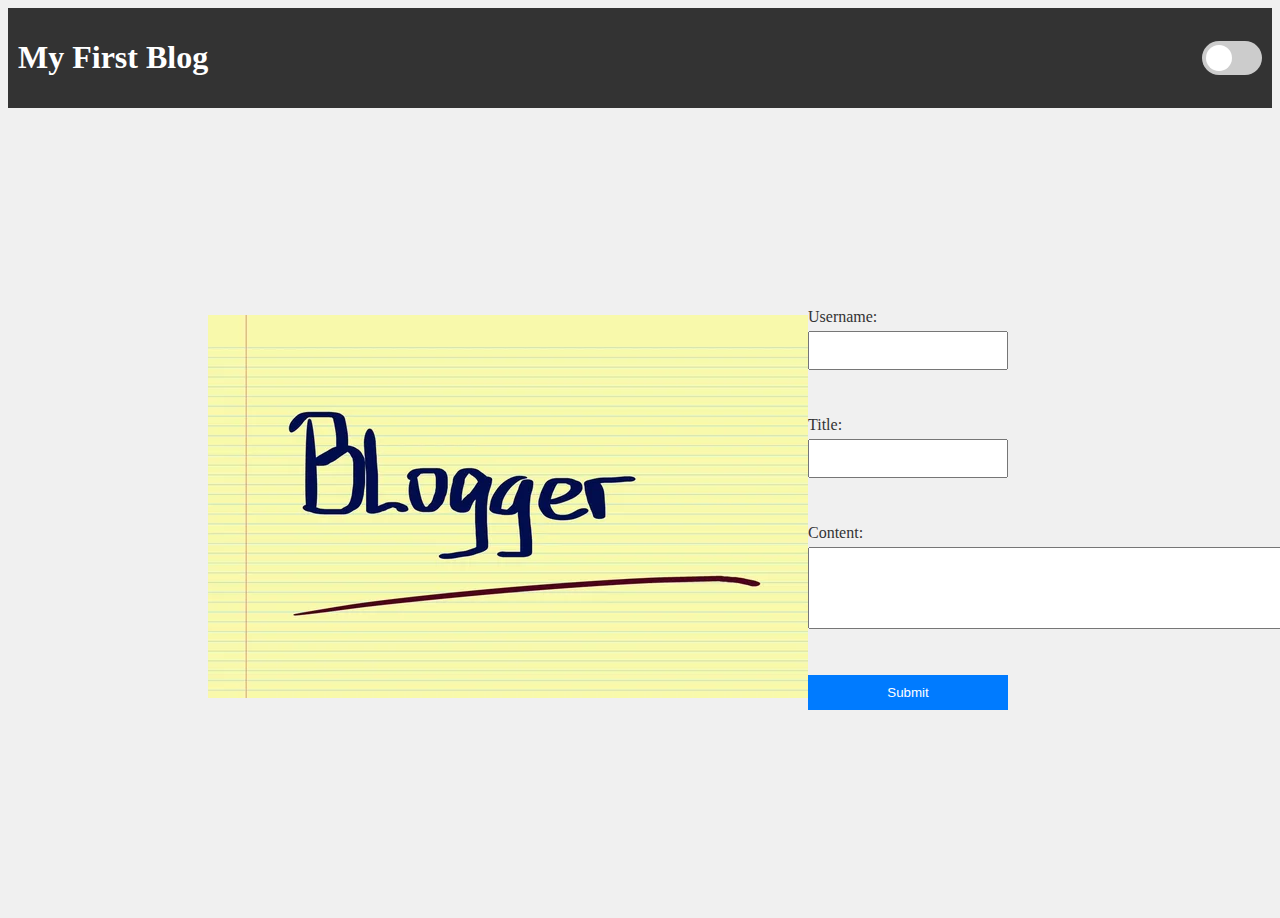
<file: index.html>
<!DOCTYPE html>
<html lang="en">
<head>
    <meta charset="UTF-8">
    <meta name="viewport" content="width=device-width, initial-scale=1.0">
    <title>Document</title>
    <link rel="stylesheet" href="./assets/stylesheet.css">
    
</head>
<body>
    <header>
        <h1>My First Blog</h1>
        <label class="switch">
            <input type="checkbox" id="dlTheme">
            <span class="slider round"></span>
        </label>
    </header>
    <div class="container">
        <div class="image">
            <img src="depositphotos_100125910-stock-photo-handwriting-concept-color-image.jpg" alt="blog photo">
        </div>
        <div class="divider"></div>
        <div class="form" id="blog-form">
            <form action="/posts.html" method="post">
                <label for="username">Username:</label>
                <input type="text" id="username" name="username" required><br><br>

                <label for="blog-title">Title:</label>
                <input type="text" id="blog-title" name="blog-title" required><br><br>

                <label for="blog-content">Content:</label>
                <textarea id="blog-content" name="blog-content" rows="4" required></textarea><br><br>

                <button type="submit">Submit</button>
            </form>
        </div>
    </div>
    <div id="post-list">
    </div>
    <script src="./assets/landing.js"></script>
</body>
</html>
</file>
<file: assets/stylesheet.css>
.form form {
    display: flex;
    flex-direction: column;
    
    width: 200px;
}
.form #blog-content {
    width: 500px;
}
.form label {
    margin-bottom: 5px;

}

.form input,
.form textarea {
    margin-bottom: 10px;
    padding: 10px;
    width: 100%;
    box-sizing: border-box;
}

.form button {
    padding: 10px;
    background-color: #007BFF;
    color: white;
    border: none;
    cursor: pointer;
}

.form button:hover {
    background-color: #0056b3;
}
.container {
display: flex;
align-items: center;
justify-content: space-between;
padding: 200px;
padding-left: 200px;
padding-right: 400px;
}
/* .divider {
    width: 2px;
    background-color: black;
    height: 100%;
    align-self: stretch;
} */


body {
    background-color: #f0f0f0; 
    color: #333; 
}

header {
    background-color: #333; 
    color: #fff; 
    padding: 10px;
    display: flex;
    justify-content: space-between;
    align-items: center;
}
body.dark-theme {
    background-color: #333333; 
    color: #ffffff; 
}
.switch {
    position: relative;
    display: inline-block;
    width: 60px;
    height: 34px;
}

.switch input {
    opacity: 0;
    width: 0;
    height: 0;
}

.slider {
    position: absolute;
    cursor: pointer;
    top: 0;
    left: 0;
    right: 0;
    bottom: 0;
    background-color: #ccc;
    transition: .4s;
    border-radius: 34px;
}

.slider:before {
    position: absolute;
    content: "";
    height: 26px;
    width: 26px;
    left: 4px;
    bottom: 4px;
    background-color: white;
    transition: .4s;
    border-radius: 50%;
}

input:checked + .slider {
    background-color: #2196F3;
}

input:checked + .slider:before {
    transform: translateX(26px);
}
@media screen and (max-width: 800px) {
    .leftcolumn, .rightcolumn {
      width: 100%;
      padding: 0;
    }
  }
</file>
